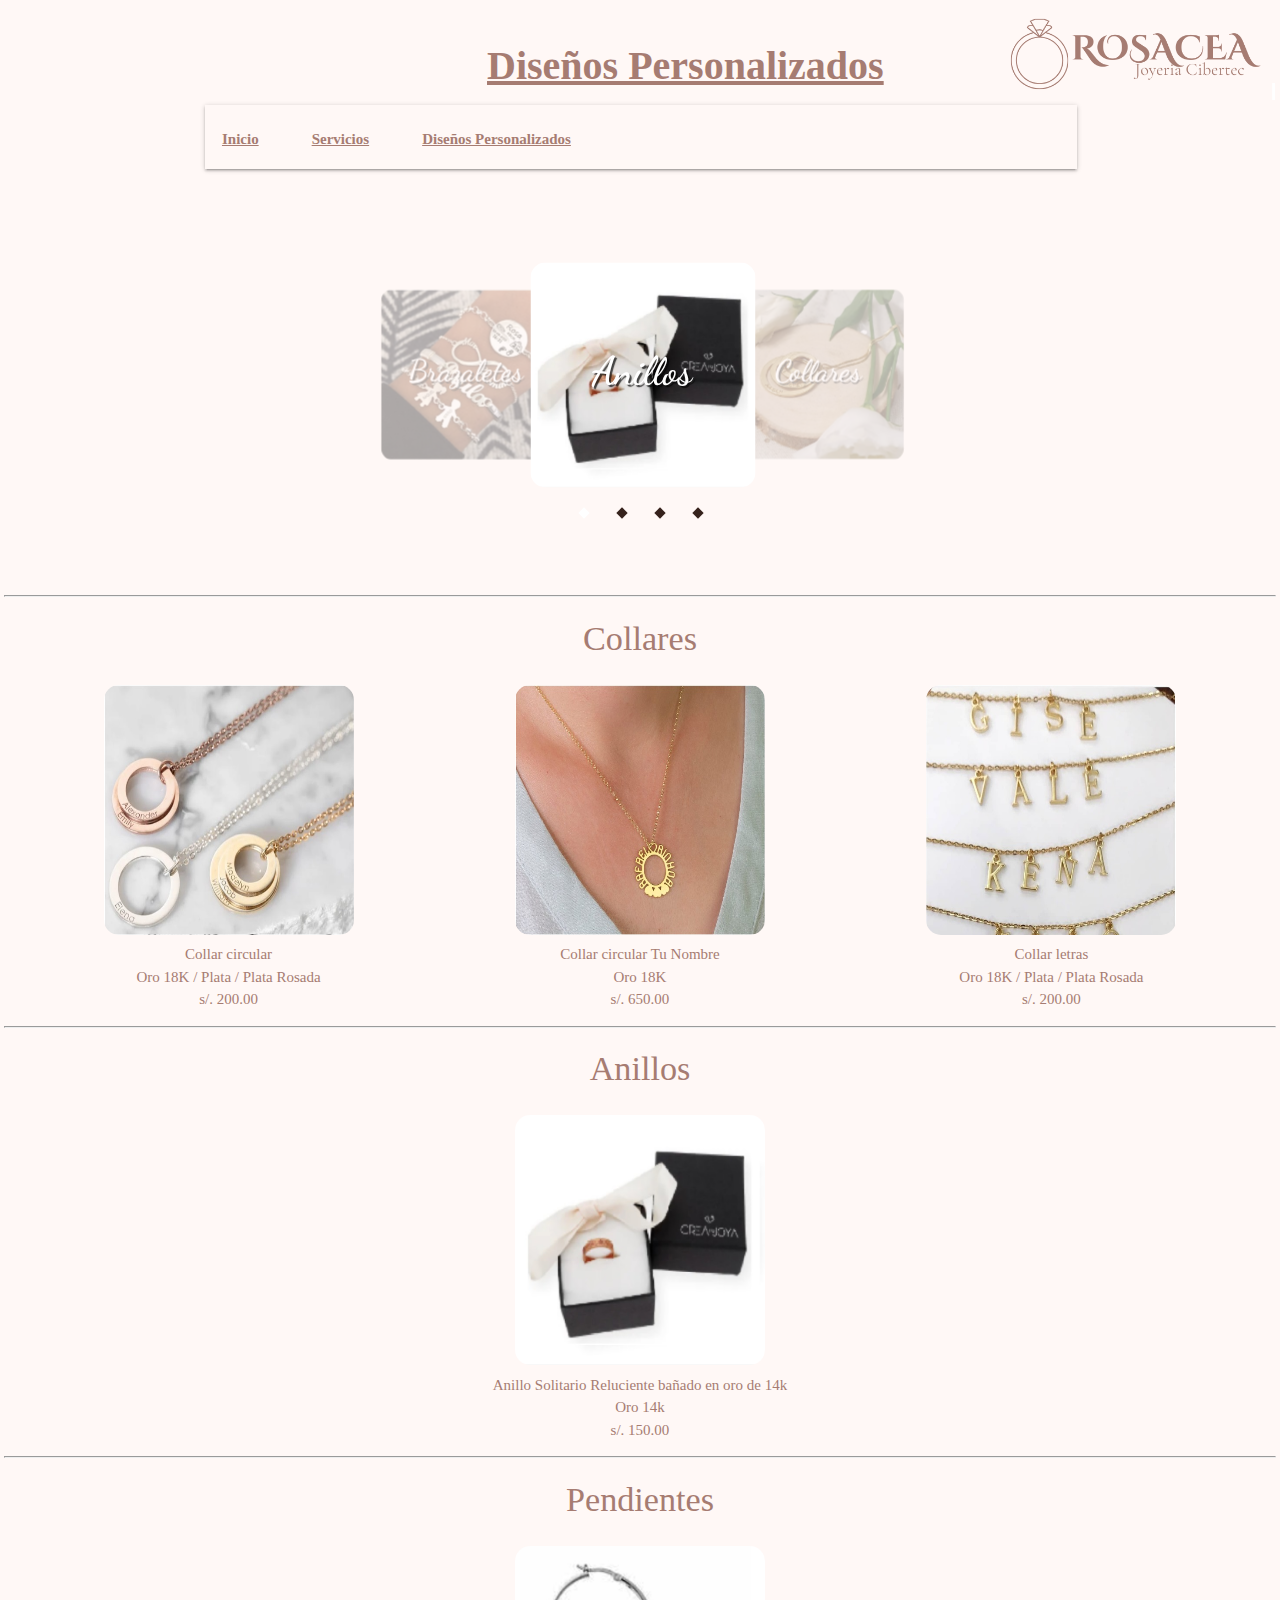
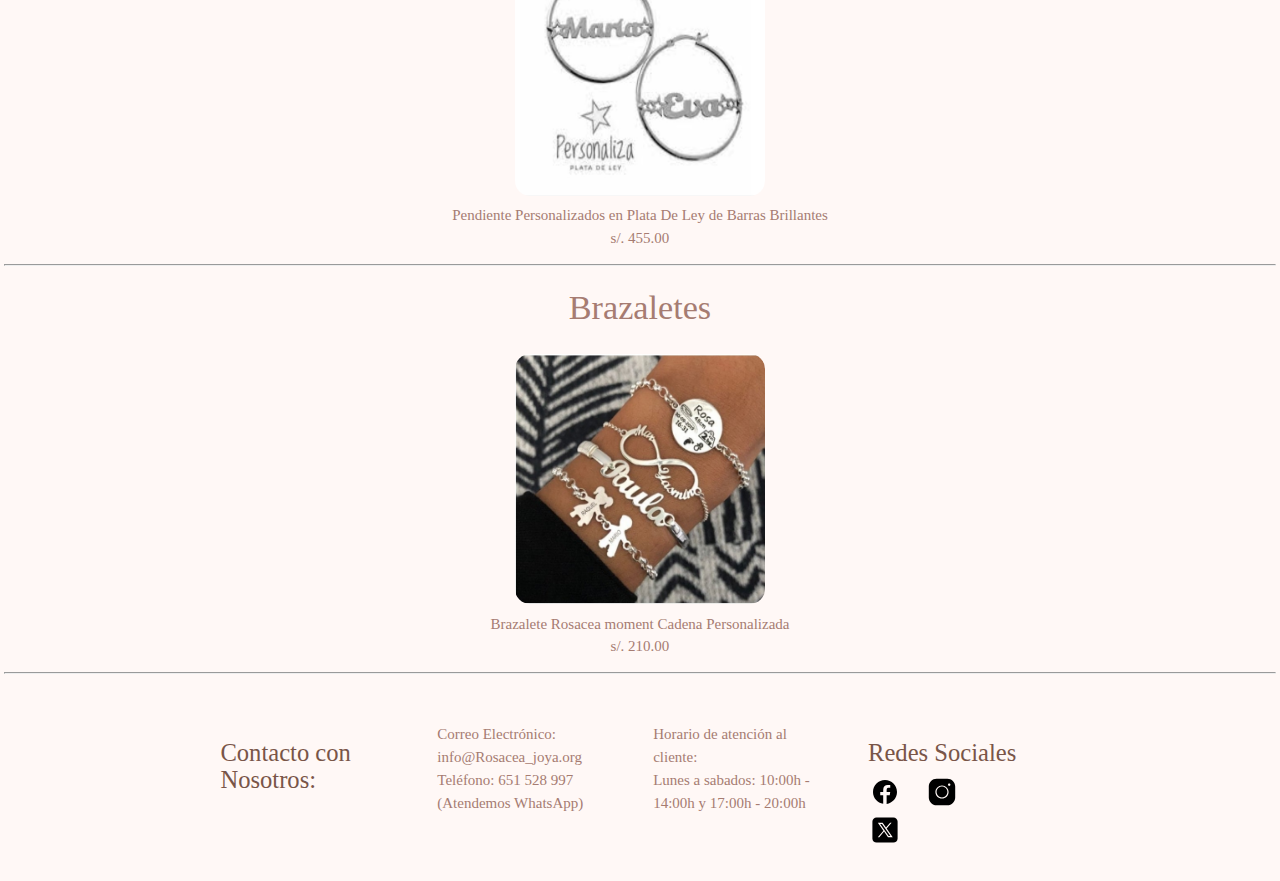
<file: Diseños Personalizados/index.html>
<!DOCTYPE html>
<html lang="es">
<head>
    <meta charset="UTF-8">
    <meta name="viewport" content="width=device-width, initial-scale=1.0">
    <meta http-equiv="X-UA-Caompatible" content="ie=edge">
    <title>Diseños Personalizados</title>
   
    <!-- Fonts -->
    <link href="https://fonts.googleapis.com/css?family=Dancing+Script|Raleway:500,600&display=swap" rel="stylesheet">
    
    <!-- Materialize.css -->
    <link rel="stylesheet" href="https://cdnjs.cloudflare.com/ajax/libs/materialize/1.0.0/css/materialize.min.css">
  
    <!-- CSS Estilos -->
    <link rel="stylesheet" href="css/estilos.css">
</head>
<body>
    <header>
        <h1 class="center-align titulo">Diseños Personalizados</h1>

                <div class="header-container">
                    <div class="logo">
                        <img src="img/LogoPrincipal.png" alt="Logo">
                    </div>
                </div>
    </header>
    <div class="container">
        <div class="row">
            <div class="col s12">
                <nav>
                    <ul>
                        <li><a href="#inicio">Inicio</a></li>
                        <li><a href="#servicios">Servicios</a></li>
                        <li><a href="#diseños">Diseños Personalizados</a></li>
                    </ul>
                </nav>


                <div class="carousel center-align">
                    <div class="carousel-item">
                        <p class="jewerly">Anillos</p>
                        <img src="img/DISEÑOPER1.jpg" alt="img1">
                    </div>

                    <div class="carousel-item">
                        <p class="jewerly">Collares</p>
                        <img src="img/DISEÑOPER2.jpg" alt="img2">
                    </div>

                    <div class="carousel-item">
                        <p class="jewerly">Pendientes</p>          
                        <img src="img/DISEÑOPER3.jpg" width="100" alt="img3">
                    </div>

                    <div class="carousel-item">
                        <p class="jewerly">Brazaletes</p>
                        <img src="img/DISEÑOPER4.jpg" width="400" alt="img4">
                    </div>
                </div>
            </div>
        </div>
    </div>

    <section class="scrollable-section">
        <div>
            <hr>
            <h4>Collares</h4>
            <div class="diseño">        
                <img src="img/DISEÑOPER5.jpg" width="100" alt="img3">
                <p class="text">Collar circular <br>
                    Oro 18K / Plata / Plata Rosada <br>
                    s/. 200.00
                </p>
            </div>
            <div class="diseño">        
                <img src="img/DISEÑOPER6.jpg" width="100" alt="img3">
                <p class="text">Collar circular Tu Nombre <br>
                    Oro 18K <br>
                    s/. 650.00
                </p>
            </div>
    
            <div class="diseño">      
                <img src="img/DISEÑOPER7.jpg" width="100" alt="img3">
                <p class="text">Collar letras <br>
                    Oro 18K / Plata / Plata Rosada <br>
                    s/. 200.00
                </p>
            </div>

            <hr>
            <h4>Anillos</h4>
            <div class="diseño">        
                <img src="img/DISEÑOPER1.jpg" width="100" alt="img3">
                <p class="text">Anillo Solitario Reluciente bañado en oro de 14k <br>
                    Oro 14k <br>
                    s/. 150.00
                </p>
            </div>

            <hr>
            <h4>Pendientes</h4>
            <div class="diseño">        
                <img src="img/DISEÑOPER3.jpg" width="100" alt="img3">
                <p class="text">Pendiente Personalizados en Plata De Ley de Barras Brillantes <br>
                    s/. 455.00
                </p>
            </div>

            <hr>
            <h4>Brazaletes</h4>
            <div class="diseño">       
                <img src="img/DISEÑOPER4.jpg" width="100" alt="img3">
                <p class="text">Brazalete Rosacea moment Cadena Personalizada <br>
                    s/. 210.00
                </p>
            </div>
            <hr>
        </div>
    </section>

    <footer class="page-footer">
        <div class="container">
            <div class="raw">
                <!-- Columna 1 -->
                <div class="col1">
                    <h5 class="brown-text">Contacto con Nosotros:</h5>
                    
                </div>
                <!-- Columna 2 -->
                <div class="col2">
                    <p>Correo Electrónico: info@Rosacea_joya.org</p>
                    <p> Teléfono: 651 528 997 (Atendemos WhatsApp)</p>
                </div>
                <!-- Columna 3 -->
                <div class="col3">
                    <p>Horario de atención al cliente:</p>
                    <p>Lunes a sabados: 10:00h - 14:00h y 17:00h - 20:00h</p>
                </div>
                <!-- Columna de redes sociales -->
                <div class="col4">
                    <h5 class="brown-text">Redes Sociales</h5>
                    <ul class="social-icons">                    
                        <li>
                            <svg xmlns="http://www.w3.org/2000/svg" x="0px" y="0px" width="30" height="30" viewBox="0 0 30 30">
                            <path d="M15,3C8.373,3,3,8.373,3,15c0,6.016,4.432,10.984,10.206,11.852V18.18h-2.969v-3.154h2.969v-2.099c0-3.475,1.693-5,4.581-5 c1.383,0,2.115,0.103,2.461,0.149v2.753h-1.97c-1.226,0-1.654,1.163-1.654,2.473v1.724h3.593L19.73,18.18h-3.106v8.697 C22.481,26.083,27,21.075,27,15C27,8.373,21.627,3,15,3z"></path></svg>
                        </li>
                        <li>
                            <svg xmlns="http://www.w3.org/2000/svg" x="0px" y="0px" width="30" height="30" viewBox="0 0 50 50">
                                <path d="M 16 3 C 8.83 3 3 8.83 3 16 L 3 34 C 3 41.17 8.83 47 16 47 L 34 47 C 41.17 47 47 41.17 47 34 L 47 16 C 47 8.83 41.17 3 34 3 L 16 3 z M 37 11 C 38.1 11 39 11.9 39 13 C 39 14.1 38.1 15 37 15 C 35.9 15 35 14.1 35 13 C 35 11.9 35.9 11 37 11 z M 25 14 C 31.07 14 36 18.93 36 25 C 36 31.07 31.07 36 25 36 C 18.93 36 14 31.07 14 25 C 14 18.93 18.93 14 25 14 z M 25 16 C 20.04 16 16 20.04 16 25 C 16 29.96 20.04 34 25 34 C 29.96 34 34 29.96 34 25 C 34 20.04 29.96 16 25 16 z"></path>
                            </svg>
                        </li>
                        <li>
                            <svg xmlns="http://www.w3.org/2000/svg" x="0px" y="0px" width="30" height="30" viewBox="0 0 50 50">
                                <path d="M 11 4 C 7.134 4 4 7.134 4 11 L 4 39 C 4 42.866 7.134 46 11 46 L 39 46 C 42.866 46 46 42.866 46 39 L 46 11 C 46 7.134 42.866 4 39 4 L 11 4 z M 13.085938 13 L 21.023438 13 L 26.660156 21.009766 L 33.5 13 L 36 13 L 27.789062 22.613281 L 37.914062 37 L 29.978516 37 L 23.4375 27.707031 L 15.5 37 L 13 37 L 22.308594 26.103516 L 13.085938 13 z M 16.914062 15 L 31.021484 35 L 34.085938 35 L 19.978516 15 L 16.914062 15 z"></path>
                            </svg>
                        </li>
                    </ul>
                </div>
            </div>
        </div>
    </footer>
    

    <!-- Materialize.js -->
    <script src="https://cdnjs.cloudflare.com/ajax/libs/materialize/1.0.0/js/materialize.min.js"></script>

    <!-- JS Main -->
    <script src="js/main.js"></script>
</body>
</html>
</file>
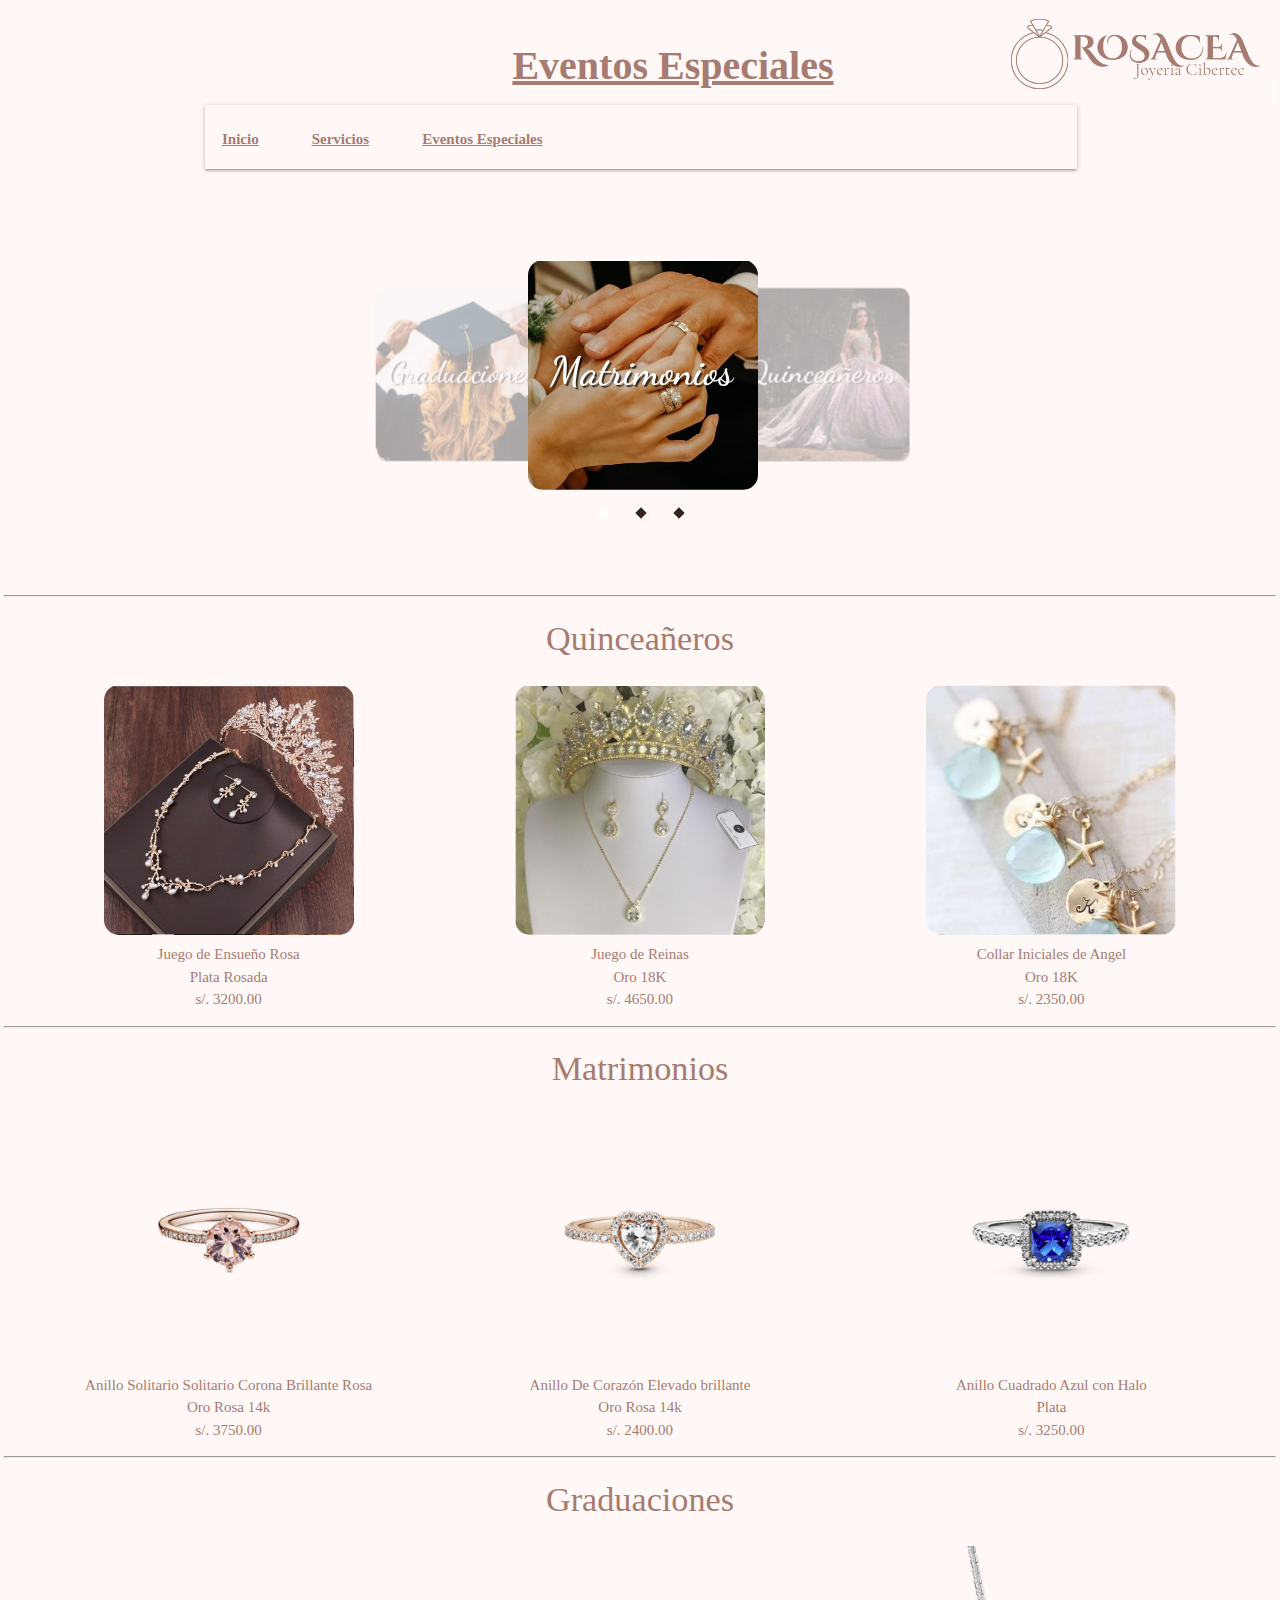
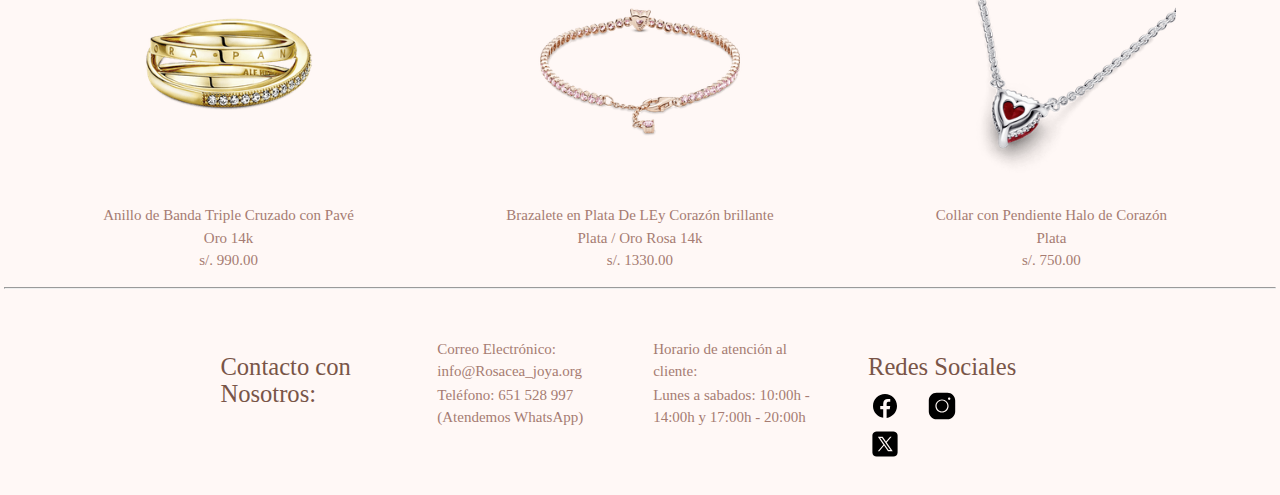
<file: Eventos/index.html>
<!DOCTYPE html>
<html lang="es">
<head>
    <meta charset="UTF-8">
    <meta name="viewport" content="width=device-width, initial-scale=1.0">
    <meta http-equiv="X-UA-Caompatible" content="ie=edge">
    <title>Eventos Especiales</title>
   
    <!-- Fonts -->
    <link href="https://fonts.googleapis.com/css?family=Dancing+Script|Raleway:500,600&display=swap" rel="stylesheet">
    
    <!-- Materialize.css -->
    <link rel="stylesheet" href="https://cdnjs.cloudflare.com/ajax/libs/materialize/1.0.0/css/materialize.min.css">
  
    <!-- CSS Estilos -->
    <link rel="stylesheet" href="css/estilos.css">
</head>
<body>
    <header>
        <h1 class="center-align titulo">Eventos Especiales</h1>

                <div class="header-container">
                    <div class="logo">
                        <img src="img/LogoPrincipal.png" alt="Logo">
                    </div>
                </div>
    </header>
    <div class="container">
        <div class="row">
            <div class="col s12">
                <nav>
                    <ul>
                        <li><a href="#inicio">Inicio</a></li>
                        <li><a href="#servicios">Servicios</a></li>
                        <li><a href="#eventos">Eventos Especiales</a></li>
                    </ul>
                </nav>


                <div class="carousel center-align">
                    <div class="carousel-item">
                        <p class="jewerly">Matrimonios</p>
                        <img src="img/EVENTOESPE1.jpg" alt="img1">
                    </div>

                    <div class="carousel-item">
                        <p class="jewerly">Quinceañeros</p>
                        <img src="img/EVENTOESPE2.jpg" alt="img2">
                    </div>

                    <div class="carousel-item">
                        <p class="jewerly">Graduaciones</p>          
                        <img src="img/EVENTOESPE3.jpg" width="100" alt="img3">
                    </div>
                </div>
            </div>
        </div>
    </div>

    <section class="scrollable-section">
        <div>
            <hr>
            <h4>Quinceañeros</h4>
            <div class="diseño">        
                <img src="img/EVENTOESPE4.jpg" width="100" alt="img3">
                <p class="text">Juego de Ensueño Rosa <br>
                    Plata Rosada <br>
                    s/. 3200.00
                </p>
            </div>
            <div class="diseño">        
                <img src="img/EVENTOESPE5.jpg" width="100" alt="img3">
                <p class="text">Juego de Reinas <br>
                    Oro 18K <br>
                    s/. 4650.00
                </p>
            </div>
    
            <div class="diseño">      
                <img src="img/EVENTOESPE6.jpg" width="100" alt="img3">
                <p class="text">Collar Iniciales de Angel <br>
                    Oro 18K  <br>
                    s/. 2350.00
                </p>
            </div>

            <hr>
            <h4>Matrimonios</h4>
            <div class="diseño">        
                <img src="img/MATRI1.png" width="100" alt="img3">
                <p class="text">Anillo Solitario Solitario Corona Brillante Rosa <br>
                    Oro Rosa 14k <br>
                    s/. 3750.00
                </p>
            </div>
            <div class="diseño">        
                <img src="img/MATRI2.png" width="100" alt="img3">
                <p class="text">Anillo De Corazón Elevado brillante <br>
                    Oro Rosa 14k <br>
                    s/. 2400.00
                </p>
            </div>
            <div class="diseño">        
                <img src="img/MATRI3.png" width="100" alt="img3">
                <p class="text">Anillo Cuadrado Azul con Halo<br>
                    Plata <br>
                    s/. 3250.00
                </p>
            </div>

            <hr>
            <h4>Graduaciones</h4>
            <div class="diseño">        
                <img src="img/GRAD1.png" width="100" alt="img3">
                <p class="text">Anillo de Banda Triple Cruzado con Pavé<br>
                    Oro 14k <br>
                    s/. 990.00
                </p>
            </div>
            <div class="diseño">        
                <img src="img/GRAD2.png" width="100" alt="img3">
                <p class="text">Brazalete en Plata De LEy Corazón brillante<br>
                    Plata / Oro Rosa 14k <br>
                    s/. 1330.00
                </p>
            </div>
            <div class="diseño">        
                <img src="img/GRAD3.png" width="100" alt="img3">
                <p class="text">Collar con Pendiente Halo de Corazón<br>
                    Plata <br>
                    s/. 750.00
                </p>
            </div>

            <hr>
        </div>
    </section>

    <footer class="page-footer">
        <div class="container">
            <div class="raw">
                <!-- Columna 1 -->
                <div class="col1">
                    <h5 class="brown-text">Contacto con Nosotros:</h5>
                    
                </div>
                <!-- Columna 2 -->
                <div class="col2">
                    <p>Correo Electrónico: info@Rosacea_joya.org</p>
                    <p> Teléfono: 651 528 997 (Atendemos WhatsApp)</p>
                </div>
                <!-- Columna 3 -->
                <div class="col3">
                    <p>Horario de atención al cliente:</p>
                    <p>Lunes a sabados: 10:00h - 14:00h y 17:00h - 20:00h</p>
                </div>
                <!-- Columna de redes sociales -->
                <div class="col4">
                    <h5 class="brown-text">Redes Sociales</h5>
                    <ul class="social-icons">                    
                        <li>
                            <svg xmlns="http://www.w3.org/2000/svg" x="0px" y="0px" width="30" height="30" viewBox="0 0 30 30">
                            <path d="M15,3C8.373,3,3,8.373,3,15c0,6.016,4.432,10.984,10.206,11.852V18.18h-2.969v-3.154h2.969v-2.099c0-3.475,1.693-5,4.581-5 c1.383,0,2.115,0.103,2.461,0.149v2.753h-1.97c-1.226,0-1.654,1.163-1.654,2.473v1.724h3.593L19.73,18.18h-3.106v8.697 C22.481,26.083,27,21.075,27,15C27,8.373,21.627,3,15,3z"></path></svg>
                        </li>
                        <li>
                            <svg xmlns="http://www.w3.org/2000/svg" x="0px" y="0px" width="30" height="30" viewBox="0 0 50 50">
                                <path d="M 16 3 C 8.83 3 3 8.83 3 16 L 3 34 C 3 41.17 8.83 47 16 47 L 34 47 C 41.17 47 47 41.17 47 34 L 47 16 C 47 8.83 41.17 3 34 3 L 16 3 z M 37 11 C 38.1 11 39 11.9 39 13 C 39 14.1 38.1 15 37 15 C 35.9 15 35 14.1 35 13 C 35 11.9 35.9 11 37 11 z M 25 14 C 31.07 14 36 18.93 36 25 C 36 31.07 31.07 36 25 36 C 18.93 36 14 31.07 14 25 C 14 18.93 18.93 14 25 14 z M 25 16 C 20.04 16 16 20.04 16 25 C 16 29.96 20.04 34 25 34 C 29.96 34 34 29.96 34 25 C 34 20.04 29.96 16 25 16 z"></path>
                            </svg>
                        </li>
                        <li>
                            <svg xmlns="http://www.w3.org/2000/svg" x="0px" y="0px" width="30" height="30" viewBox="0 0 50 50">
                                <path d="M 11 4 C 7.134 4 4 7.134 4 11 L 4 39 C 4 42.866 7.134 46 11 46 L 39 46 C 42.866 46 46 42.866 46 39 L 46 11 C 46 7.134 42.866 4 39 4 L 11 4 z M 13.085938 13 L 21.023438 13 L 26.660156 21.009766 L 33.5 13 L 36 13 L 27.789062 22.613281 L 37.914062 37 L 29.978516 37 L 23.4375 27.707031 L 15.5 37 L 13 37 L 22.308594 26.103516 L 13.085938 13 z M 16.914062 15 L 31.021484 35 L 34.085938 35 L 19.978516 15 L 16.914062 15 z"></path>
                            </svg>
                        </li>
                    </ul>
                </div>
            </div>
        </div>
    </footer>
    

    <!-- Materialize.js -->
    <script src="https://cdnjs.cloudflare.com/ajax/libs/materialize/1.0.0/js/materialize.min.js"></script>

    <!-- JS Main -->
    <script src="js/main.js"></script>
</body>
</html>
</file>
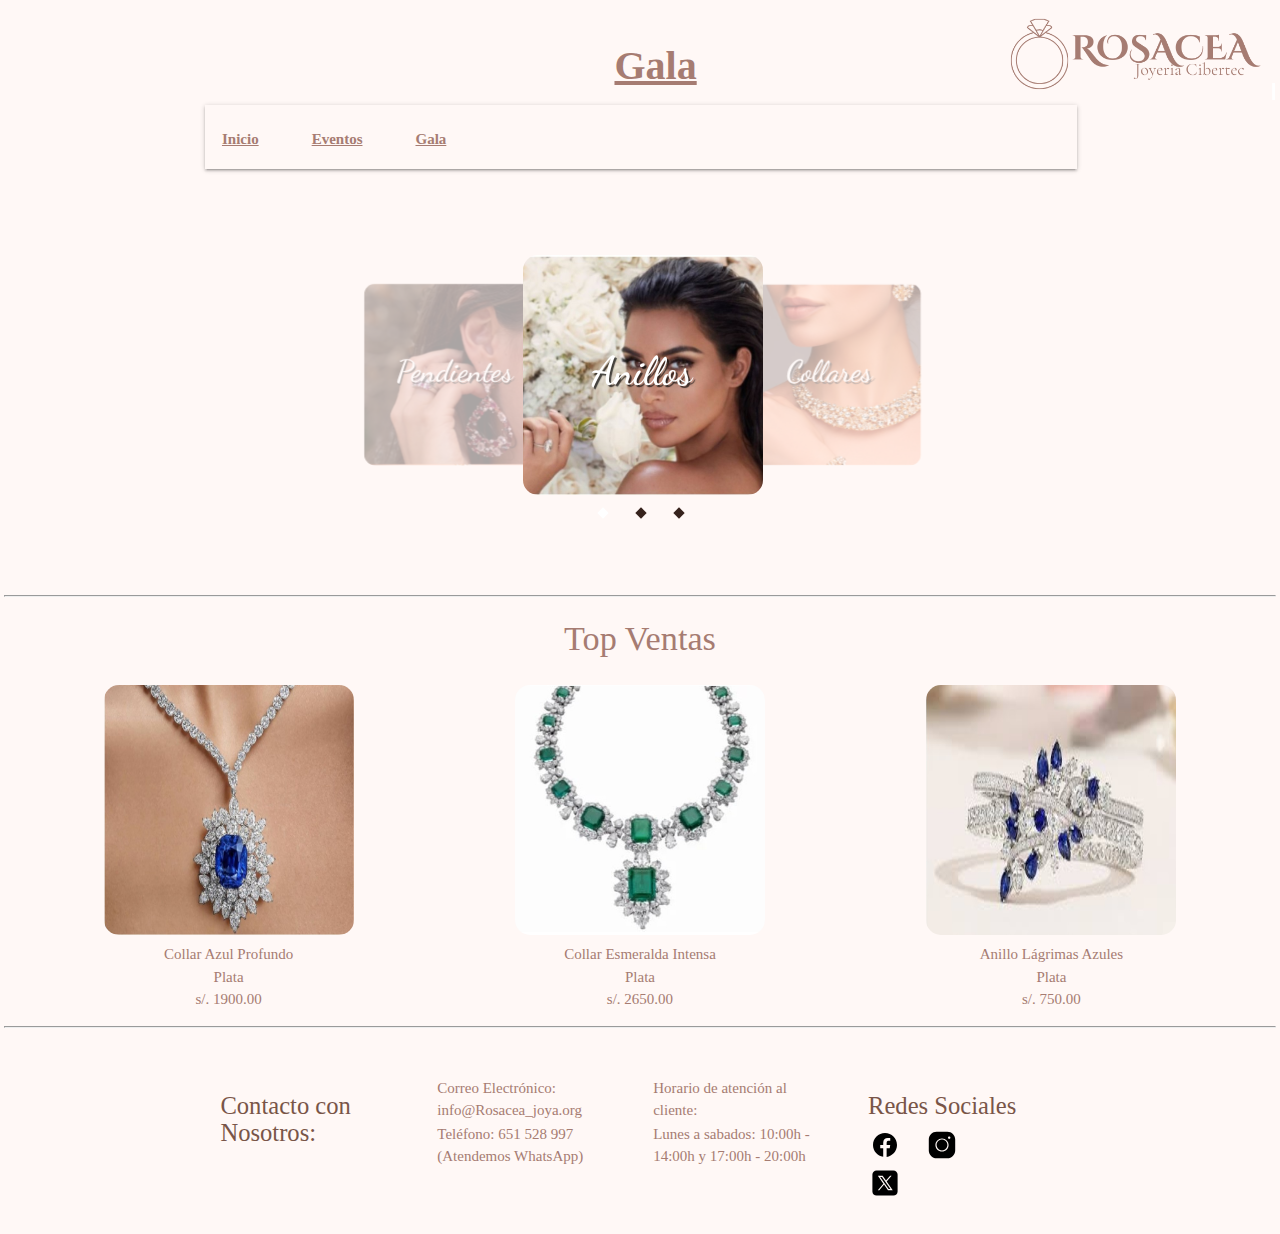
<file: Gala/index.html>
<!DOCTYPE html>
<html lang="es">
<head>
    <meta charset="UTF-8">
    <meta name="viewport" content="width=device-width, initial-scale=1.0">
    <meta http-equiv="X-UA-Caompatible" content="ie=edge">
    <title>Gala</title>
   
    <!-- Fonts -->
    <link href="https://fonts.googleapis.com/css?family=Dancing+Script|Raleway:500,600&display=swap" rel="stylesheet">
    
    <!-- Materialize.css -->
    <link rel="stylesheet" href="https://cdnjs.cloudflare.com/ajax/libs/materialize/1.0.0/css/materialize.min.css">
  
    <!-- CSS Estilos -->
    <link rel="stylesheet" href="css/estilos.css">
</head>
<body>
    <header>
        <h1 class="center-align titulo">Gala</h1>

                <div class="header-container">
                    <div class="logo">
                        <img src="img/LogoPrincipal.png" alt="Logo">
                    </div>
                </div>
    </header>
    <div class="container">
        <div class="row">
            <div class="col s12">
                <nav>
                    <ul>
                        <li><a href="#inicio">Inicio</a></li>
                        <li><a href="#servicios">Eventos</a></li>
                        <li><a href="#diseños">Gala</a></li>
                    </ul>
                </nav>


                <div class="carousel center-align">
                    <div class="carousel-item">
                        <p class="jewerly">Anillos</p>
                        <img src="img/GALA 1.jpg" alt="img1">
                    </div>

                    <div class="carousel-item">
                        <p class="jewerly">Collares</p>
                        <img src="img/GALA 2.jpg" alt="img2">
                    </div>

                    <div class="carousel-item">
                        <p class="jewerly">Pendientes</p>          
                        <img src="img/GALA 3.jpg" width="100" alt="img3">
                    </div>
                </div>
            </div>
        </div>
    </div>

    <section class="scrollable-section">
        <div>
            <hr>
            <h4>Top Ventas</h4>
            <div class="diseño">        
                <img src="img/GALA 4.jpg" width="100" alt="img3">
                <p class="text">Collar Azul Profundo <br>
                    Plata<br>
                    s/. 1900.00
                </p>
            </div>
            <div class="diseño">        
                <img src="img/GALA 5.jpg" width="100" alt="img3">
                <p class="text">Collar Esmeralda Intensa <br>
                    Plata <br>
                    s/. 2650.00
                </p>
            </div>
    
            <div class="diseño">      
                <img src="img/GALA 6.jpg" width="100" alt="img3">
                <p class="text">Anillo Lágrimas Azules <br>
                    Plata <br>
                    s/. 750.00
                </p>
            </div>

            <hr>
        </div>
    </section>

    <footer class="page-footer">
        <div class="container">
            <div class="raw">
                <!-- Columna 1 -->
                <div class="col1">
                    <h5 class="brown-text">Contacto con Nosotros:</h5>
                    
                </div>
                <!-- Columna 2 -->
                <div class="col2">
                    <p>Correo Electrónico: info@Rosacea_joya.org</p>
                    <p> Teléfono: 651 528 997 (Atendemos WhatsApp)</p>
                </div>
                <!-- Columna 3 -->
                <div class="col3">
                    <p>Horario de atención al cliente:</p>
                    <p>Lunes a sabados: 10:00h - 14:00h y 17:00h - 20:00h</p>
                </div>
                <!-- Columna de redes sociales -->
                <div class="col4">
                    <h5 class="brown-text">Redes Sociales</h5>
                    <ul class="social-icons">                    
                        <li>
                            <svg xmlns="http://www.w3.org/2000/svg" x="0px" y="0px" width="30" height="30" viewBox="0 0 30 30">
                            <path d="M15,3C8.373,3,3,8.373,3,15c0,6.016,4.432,10.984,10.206,11.852V18.18h-2.969v-3.154h2.969v-2.099c0-3.475,1.693-5,4.581-5 c1.383,0,2.115,0.103,2.461,0.149v2.753h-1.97c-1.226,0-1.654,1.163-1.654,2.473v1.724h3.593L19.73,18.18h-3.106v8.697 C22.481,26.083,27,21.075,27,15C27,8.373,21.627,3,15,3z"></path></svg>
                        </li>
                        <li>
                            <svg xmlns="http://www.w3.org/2000/svg" x="0px" y="0px" width="30" height="30" viewBox="0 0 50 50">
                                <path d="M 16 3 C 8.83 3 3 8.83 3 16 L 3 34 C 3 41.17 8.83 47 16 47 L 34 47 C 41.17 47 47 41.17 47 34 L 47 16 C 47 8.83 41.17 3 34 3 L 16 3 z M 37 11 C 38.1 11 39 11.9 39 13 C 39 14.1 38.1 15 37 15 C 35.9 15 35 14.1 35 13 C 35 11.9 35.9 11 37 11 z M 25 14 C 31.07 14 36 18.93 36 25 C 36 31.07 31.07 36 25 36 C 18.93 36 14 31.07 14 25 C 14 18.93 18.93 14 25 14 z M 25 16 C 20.04 16 16 20.04 16 25 C 16 29.96 20.04 34 25 34 C 29.96 34 34 29.96 34 25 C 34 20.04 29.96 16 25 16 z"></path>
                            </svg>
                        </li>
                        <li>
                            <svg xmlns="http://www.w3.org/2000/svg" x="0px" y="0px" width="30" height="30" viewBox="0 0 50 50">
                                <path d="M 11 4 C 7.134 4 4 7.134 4 11 L 4 39 C 4 42.866 7.134 46 11 46 L 39 46 C 42.866 46 46 42.866 46 39 L 46 11 C 46 7.134 42.866 4 39 4 L 11 4 z M 13.085938 13 L 21.023438 13 L 26.660156 21.009766 L 33.5 13 L 36 13 L 27.789062 22.613281 L 37.914062 37 L 29.978516 37 L 23.4375 27.707031 L 15.5 37 L 13 37 L 22.308594 26.103516 L 13.085938 13 z M 16.914062 15 L 31.021484 35 L 34.085938 35 L 19.978516 15 L 16.914062 15 z"></path>
                            </svg>
                        </li>
                    </ul>
                </div>
            </div>
        </div>
    </footer>
    

    <!-- Materialize.js -->
    <script src="https://cdnjs.cloudflare.com/ajax/libs/materialize/1.0.0/js/materialize.min.js"></script>

    <!-- JS Main -->
    <script src="js/main.js"></script>
</body>
</html>
</file>
<file: Diseños Personalizados/css/estilos.css>
* {
    margin: 1px; 
    padding: 0;
    box-sizing: border-box;
}

body {
    font-family: "Times New Roman", Times, serif;
    min-height: 100vh;
    background-color: #FFF8F6;
    color: #A67C72;
    margin: 0;
    padding: 0;
}

.titulo {
    
    font-size: 40px;
    font-family: "Times New Roman", Times, serif;
    margin-bottom: 15px;
    color: #A67C72;
    font-weight: bold; 
    text-decoration: underline;
    text-align: center;
    float: left;
    margin-left: 485px;
}

/* ------------------------- */
/* LOGO */
/* ------------------------- */

.header {
    display: flex;
    justify-content: center;
    align-items: center;
}

.logo-container {
    margin-right: 20px; 
    float: right;
}

.logo img {
    width: 275px; 
    height: auto; 
    float: right;
}


/* ------------------------- */
/* MENU */
/* ------------------------- */

nav {
    background-color: #FFF8F6;
}
nav ul {
    list-style-type: none;
    margin: 0;
    padding: 0;
}

nav ul li {
    display: inline;
    margin-right: 20px;
}

nav ul li a {
    text-decoration: underline;
    color: #A67C72;
    font-weight: bold;
}

/* ------------------------- */

.subtitulo {
    margin: 0;
    color: #000;
    display: inline;
    font-size: 38px;
    font-weight: 500;
    text-transform: uppercase;
}

.jewerly { 
    color: #fff;
    margin: 7px 0;
    font-size: 40px;
    font-weight: 600;
    text-shadow: 2px 2px 1px rgba(0,0,0,0.7);
    font-family: 'Dancing Script', cursive;
    margin-top: 0;
}

.linea-division {
    width: 80%;
    height: 2px;
    background-color: #36221c;
}

div.container {
    border: 2px;
    border-color: #A67C72 ;
}

/* ------------------------- */
/* Estilos de Materialize */
/* ------------------------- */
.carousel {
    min-height: 400px;
}

.carousel .carousel-item {
    display: flex;
    flex-direction: column;
    justify-content: center;
    align-items: center;
    user-select: none;
    width: 225px;
    height: 225px;
}

.carousel .carousel-item img {
    width: 100%;
    height: 100%;
    object-fit: cover;
    position: absolute;
    top: 0;
    left: 0;
    z-index: -1;
    border-radius: 15px;
}

.carousel .indicators .indicator-item {
    border-radius: 0;
    transform: rotate(45deg);
    margin: 50px 15px;
    background: #36221c;
}

/* ------------------------- */
/* DISEÑOS */
/* ------------------------- */

/* .scrollable-section {
    height: 300px; 
    overflow-y: auto;
    border: 2px solid #A67C72; 
    border-radius: 10px; 
    padding: 10px; 
    box-sizing: border-box; 
} */


.diseño {
    display: inline-block;
    width: 30%; 
    margin: 1%;
}

section {
    text-align: center; 
}

hr{
    color: #A67C72;
}
.diseño img{
    width: 250px;
    height: 250px;
    border-radius: 15px;
}

/* ------------------------- */
/* FOOTER */
/* ------------------------- */

.footer {
    display: flex;
    justify-content: center;
    align-items: center;
}

.raw {
    display: flex;
    flex-wrap: wrap; 
  }
  

  .col1, .col2, .col3, .col4 {
    width: 24%; 
    padding: 25px; 
    box-sizing: border-box;
  }
.page-footer {
    background-color: #FFF8F6;
}

footer ul {
    list-style-type: none;
    margin: 0;
    padding: 0;
}

footer ul li {
    display: inline;
    margin-right: 20px;
}

footer ul li a {
    text-decoration: none;
    color: #A67C72;
    font-weight: bold;
}

footer p{
    color: #A67C72;
}

footer.brown-text{
    color: #A67C72;
}
</file>
<file: Eventos/css/estilos.css>
* {
    margin: 1px; 
    padding: 0;
    box-sizing: border-box;
}

body {
    font-family: "Times New Roman", Times, serif;
    min-height: 100vh;
    background-color: #FFF8F6;
    color: #A67C72;
    margin: 0;
    padding: 0;
}

.titulo {
    
    font-size: 40px;
    font-family: "Times New Roman", Times, serif;
    margin-bottom: 15px;
    color: #A67C72;
    font-weight: bold; 
    text-decoration: underline;
    text-align: center;
    float: left;
    margin-left: 40%;
}

/* ------------------------- */
/* LOGO */
/* ------------------------- */

.header {
    display: flex;
    justify-content: center;
    align-items: center;
}

.logo-container {
    margin-right: 20px; 
    float: right;
}

.logo img {
    width: 275px; 
    height: auto; 
    float: right;
}


/* ------------------------- */
/* MENU */
/* ------------------------- */

nav {
    background-color: #FFF8F6;
}
nav ul {
    list-style-type: none;
    margin: 0;
    padding: 0;
}

nav ul li {
    display: inline;
    margin-right: 20px;
}

nav ul li a {
    text-decoration: underline;
    color: #A67C72;
    font-weight: bold;
}

/* ------------------------- */

.subtitulo {
    margin: 0;
    color: #000;
    display: inline;
    font-size: 38px;
    font-weight: 500;
    text-transform: uppercase;
}

.jewerly { 
    color: #fff;
    margin: 7px 0;
    font-size: 40px;
    font-weight: 600;
    text-shadow: 2px 2px 1px rgba(0,0,0,0.7);
    font-family: 'Dancing Script', cursive;
    margin-top: 0;
}

.linea-division {
    width: 80%;
    height: 2px;
    background-color: #36221c;
}

div.container {
    border: 2px;
    border-color: #A67C72 ;
}

/* ------------------------- */
/* Estilos de Materialize */
/* ------------------------- */
.carousel {
    min-height: 400px;
}

.carousel .carousel-item {
    display: flex;
    flex-direction: column;
    justify-content: center;
    align-items: center;
    user-select: none;
    width: 230px;
    height: 230px;
}

.carousel .carousel-item img {
    width: 100%;
    height: 100%;
    object-fit: cover;
    position: absolute;
    top: 0;
    left: 0;
    z-index: -1;
    border-radius: 15px;
}

.carousel .indicators .indicator-item {
    border-radius: 0;
    transform: rotate(45deg);
    margin: 50px 15px;
    background: #36221c;
}

/* ------------------------- */
/* DISEÑOS */
/* ------------------------- */

/* .scrollable-section {
    height: 300px; 
    overflow-y: auto;
    border: 2px solid #A67C72; 
    border-radius: 10px; 
    padding: 10px; 
    box-sizing: border-box; 
} */


.diseño {
    display: inline-block;
    width: 30%; 
    margin: 1%;
}

section {
    text-align: center; 
}

hr{
    color: #A67C72;
}
.diseño img{
    width: 250px;
    height: 250px;
    border-radius: 15px;
}

/* ------------------------- */
/* FOOTER */
/* ------------------------- */

.footer {
    display: flex;
    justify-content: center;
    align-items: center;
}

.raw {
    display: flex;
    flex-wrap: wrap; 
  }
  

  .col1, .col2, .col3, .col4 {
    width: 24%; 
    padding: 25px; 
    box-sizing: border-box;
  }
.page-footer {
    background-color: #FFF8F6;
}

footer ul {
    list-style-type: none;
    margin: 0;
    padding: 0;
}

footer ul li {
    display: inline;
    margin-right: 20px;
}

footer ul li a {
    text-decoration: none;
    color: #A67C72;
    font-weight: bold;
}

footer p{
    color: #A67C72;
}

footer.brown-text{
    color: #A67C72;
}
</file>
<file: Gala/css/estilos.css>
* {
    margin: 1px; 
    padding: 0;
    box-sizing: border-box;
}

body {
    font-family: "Times New Roman", Times, serif;
    min-height: 100vh;
    background-color: #FFF8F6;
    color: #A67C72;
    margin: 0;
    padding: 0;
}

.titulo {
    
    font-size: 40px;
    font-family: "Times New Roman", Times, serif;
    margin-bottom: 15px;
    color: #A67C72;
    font-weight: bold; 
    text-decoration: underline;
    text-align: center;
    float: left;
    margin-left: 48%;
}

/* ------------------------- */
/* LOGO */
/* ------------------------- */

.header {
    display: flex;
    justify-content: center;
    align-items: center;
}

.logo-container {
    margin-right: 20px; 
    float: right;
}

.logo img {
    width: 275px; 
    height: auto; 
    float: right;
}


/* ------------------------- */
/* MENU */
/* ------------------------- */

nav {
    background-color: #FFF8F6;
}
nav ul {
    list-style-type: none;
    margin: 0;
    padding: 0;
}

nav ul li {
    display: inline;
    margin-right: 20px;
}

nav ul li a {
    text-decoration: underline;
    color: #A67C72;
    font-weight: bold;
}

/* ------------------------- */

.subtitulo {
    margin: 0;
    color: #000;
    display: inline;
    font-size: 38px;
    font-weight: 500;
    text-transform: uppercase;
}

.jewerly { 
    color: #fff;
    margin: 7px 0;
    font-size: 40px;
    font-weight: 600;
    text-shadow: 2px 2px 1px rgba(0,0,0,0.7);
    font-family: 'Dancing Script', cursive;
    margin-top: 0;
}

.linea-division {
    width: 80%;
    height: 2px;
    background-color: #36221c;
}

div.container {
    border: 2px;
    border-color: #A67C72 ;
}

/* ------------------------- */
/* Estilos de Materialize */
/* ------------------------- */
.carousel {
    min-height: 400px;
}

.carousel .carousel-item {
    display: flex;
    flex-direction: column;
    justify-content: center;
    align-items: center;
    user-select: none;
    width: 240px;
    height: 240px;
}

.carousel .carousel-item img {
    width: 100%;
    height: 100%;
    object-fit: cover;
    position: absolute;
    top: 0;
    left: 0;
    z-index: -1;
    border-radius: 15px;
}

.carousel .indicators .indicator-item {
    border-radius: 0;
    transform: rotate(45deg);
    margin: 50px 15px;
    background: #36221c;
}

/* ------------------------- */
/* DISEÑOS */
/* ------------------------- */

/* .scrollable-section {
    height: 300px; 
    overflow-y: auto;
    border: 2px solid #A67C72; 
    border-radius: 10px; 
    padding: 10px; 
    box-sizing: border-box; 
} */


.diseño {
    display: inline-block;
    width: 30%; 
    margin: 1%;
}

section {
    text-align: center; 
}

hr{
    color: #A67C72;
}
.diseño img{
    width: 250px;
    height: 250px;
    border-radius: 15px;
}

/* ------------------------- */
/* FOOTER */
/* ------------------------- */

.footer {
    display: flex;
    justify-content: center;
    align-items: center;
}

.raw {
    display: flex;
    flex-wrap: wrap; 
  }
  

  .col1, .col2, .col3, .col4 {
    width: 24%; 
    padding: 25px; 
    box-sizing: border-box;
  }
.page-footer {
    background-color: #FFF8F6;
}

footer ul {
    list-style-type: none;
    margin: 0;
    padding: 0;
}

footer ul li {
    display: inline;
    margin-right: 20px;
}

footer ul li a {
    text-decoration: none;
    color: #A67C72;
    font-weight: bold;
}

footer p{
    color: #A67C72;
}

footer.brown-text{
    color: #A67C72;
}
</file>
